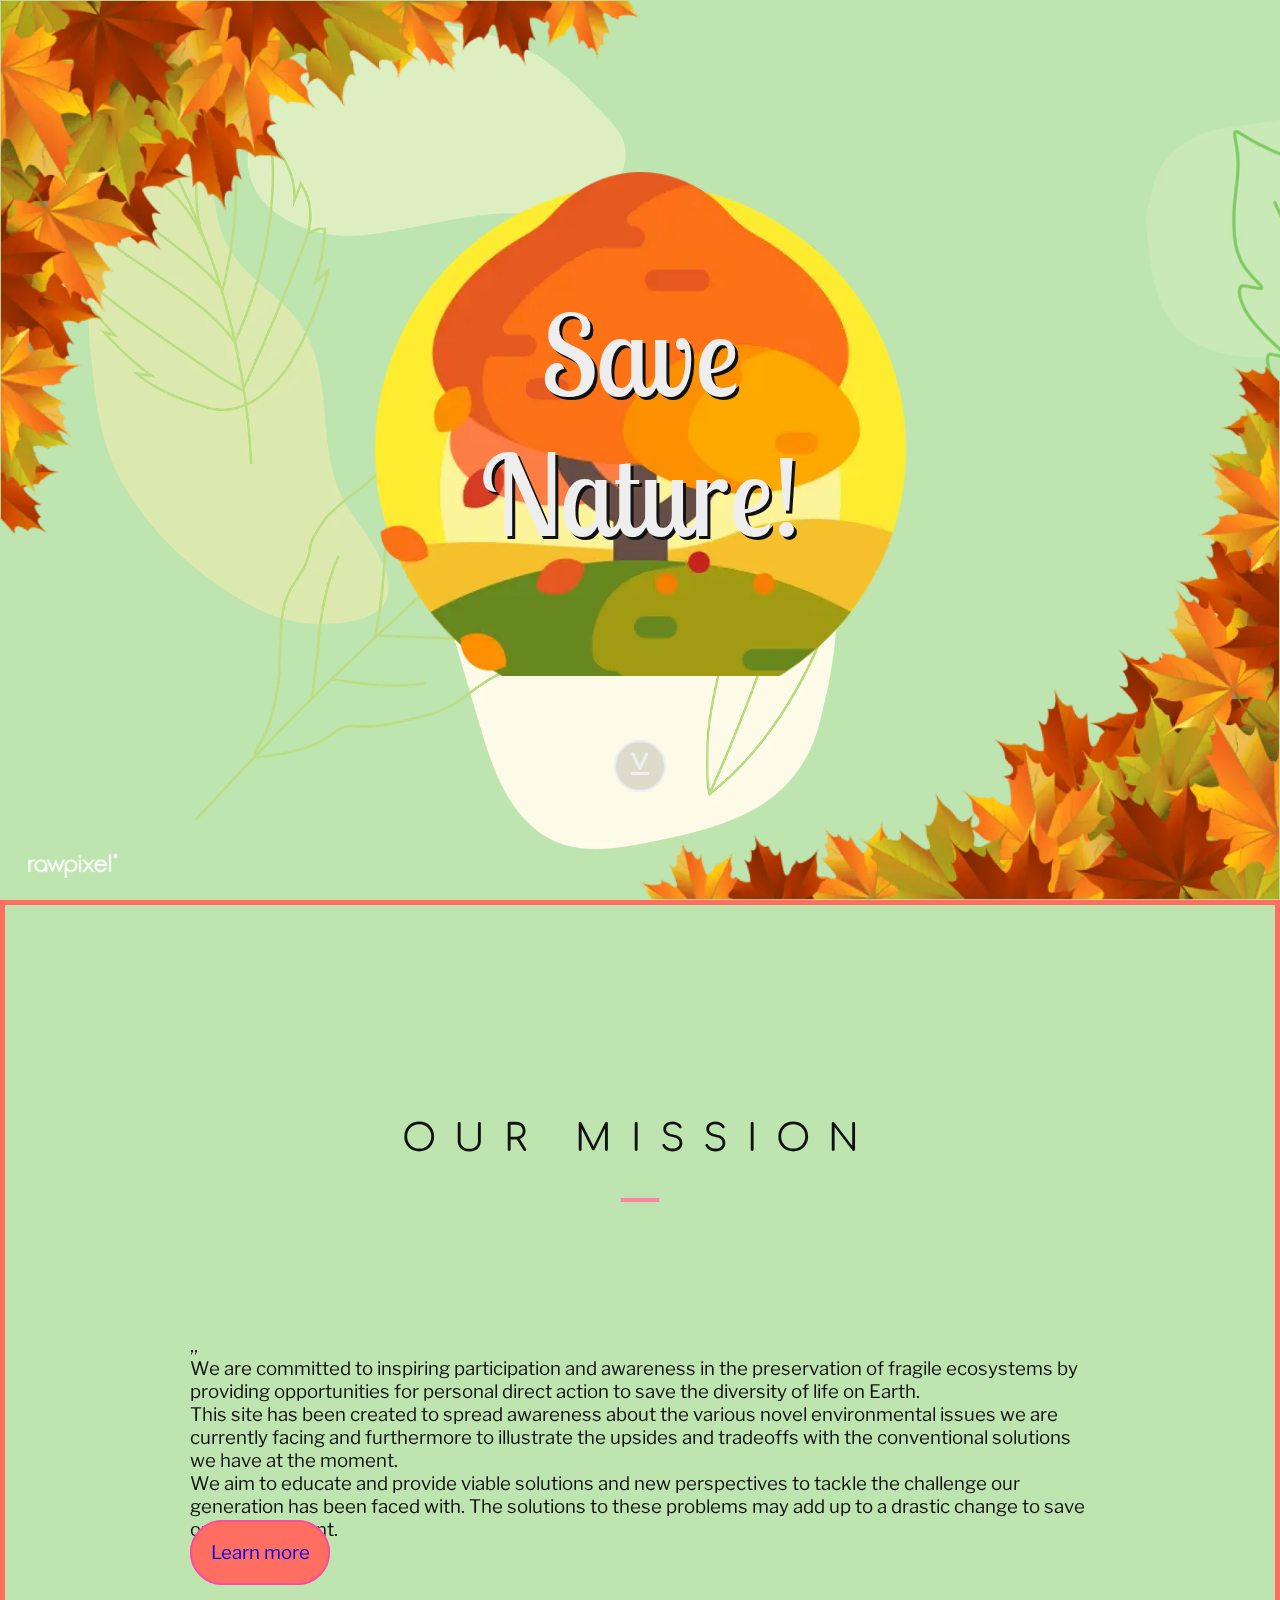
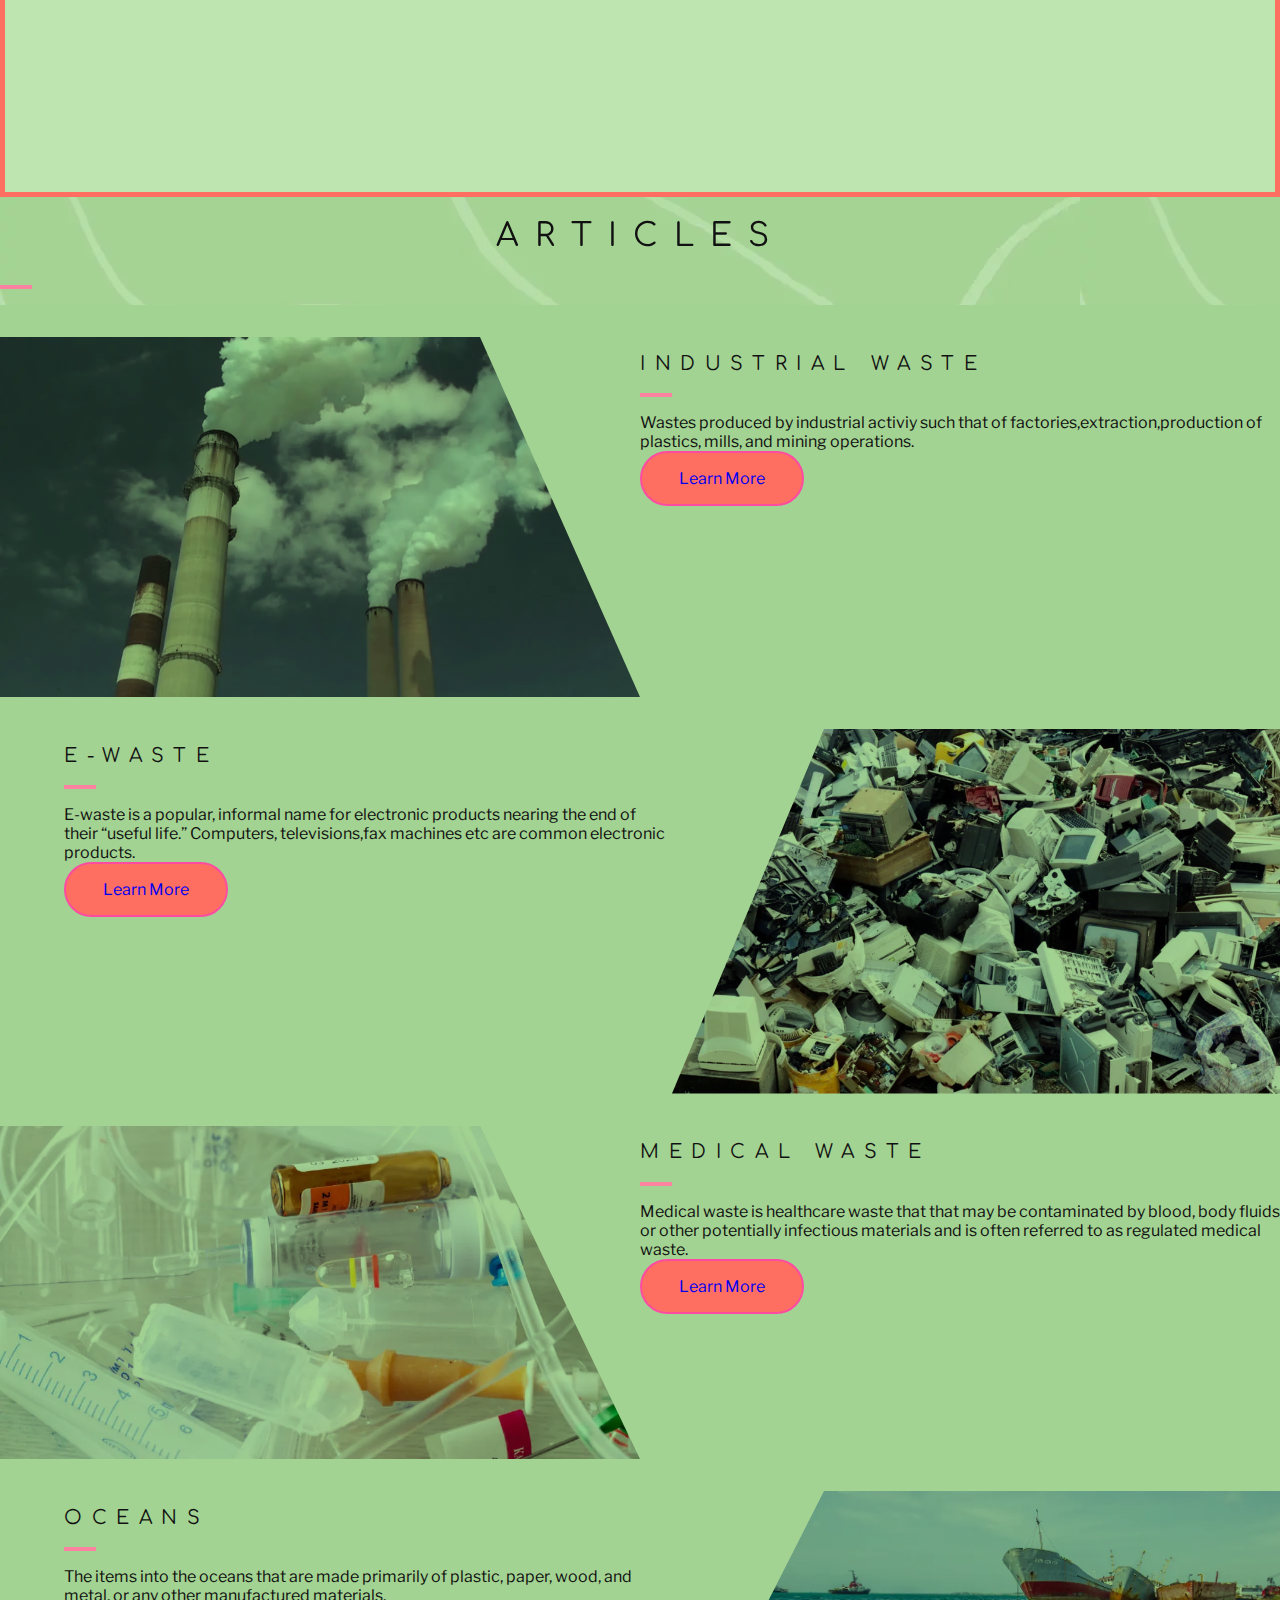
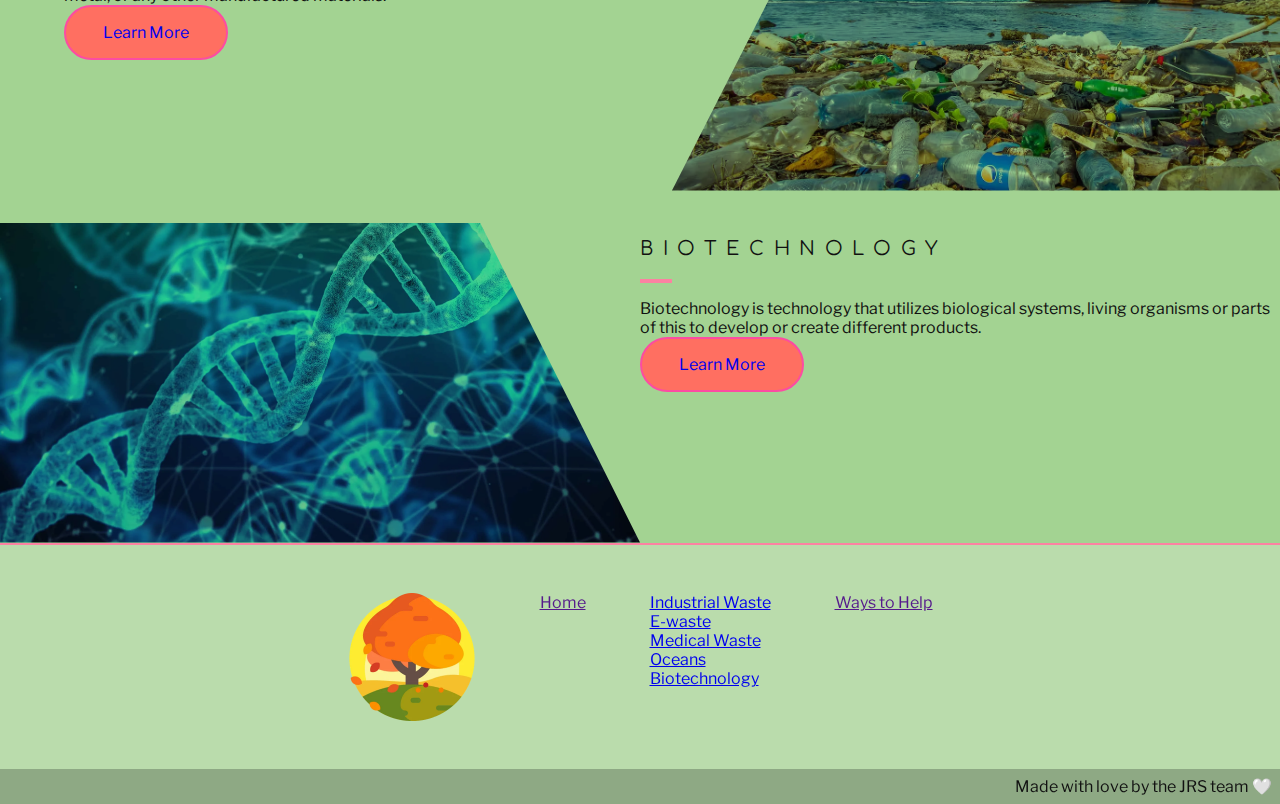
<file: index.html>
<!--
We're no strangers to love
You know the rules and so do I
A full commitment's what I'm thinking of
You wouldn't get this from any other guy

I just wanna tell you how I'm feeling
Gotta make you understand

Never gonna give you up
Never gonna let you down
Never gonna run around and desert you
Never gonna make you cry
Never gonna say goodbye
Never gonna tell a lie and hurt you

We've known each other for so long
Your heart's been aching, but
You're too shy to say it
Inside, we both know what's been going on
We know the game and we're gonna play it

And if you ask me how I'm feeling
Don't tell me you're too blind to see

Never gonna give you up
Never gonna let you down
Never gonna run around and desert you
Never gonna make you cry
Never gonna say goodbye
Never gonna tell a lie and hurt you

Never gonna give you up
Never gonna let you down
Never gonna run around and desert you
Never gonna make you cry
Never gonna say goodbye
Never gonna tell a lie and hurt you

(Ooh, give you up)
(Ooh, give you up)
Never gonna give, never gonna give
(Give you up)
Never gonna give, never gonna give
(Give you up)

We've known each other for so long
Your heart's been aching, but
You're too shy to say it
Inside, we both know what's been going on
We know the game and we're gonna play it

I just wanna tell you how I'm feeling
Gotta make you understand

Never gonna give you up
Never gonna let you down
Never gonna run around and desert you
Never gonna make you cry
Never gonna say goodbye
Never gonna tell a lie and hurt you

Never gonna give you up
Never gonna let you down
Never gonna run around and desert you
Never gonna make you cry
Never gonna say goodbye
Never gonna tell a lie and hurt you

Never gonna give you up
Never gonna let you down
Never gonna run around and desert you
Never gonna make you cry
Never gonna say goodbye
Never gonna tell a lie and hurt you 
-->
 
<!DOCTYPE html>
<html lang="en">
<head>
    <meta charset="UTF-8">
    <meta http-equiv="X-UA-Compatible" content="IE=edge">
    <meta name="viewport" content="width=device-width, initial-scale=1.0">
    <link rel="stylesheet" href="css/styles.css">
    <link rel="stylesheet" href="css/index.css">
    <script defer src="scripts/index.js"></script>
    <title>Save Nature!</title>
</head>

<body>
    <main>
        <section class="section-pastel">
            <div class="div-save_nature">
                <div class="div-text-display">
                    <span>Save</span>
                    <span>Nature!</span>
                </div>
    
                <a class="text-arrow" href="#mission">
                    <span>v</span>
                </a>

            </div>
        </section>

        <div class="texts">
        </div>


        <section id="mission" class="section-about section-content">
            <div class="div-title hidden">
                <h1 class="hidden">OUR MISSION</h1>
                <div class="title-line hidden"></div>
            </div>
            <section class="section-inner_content section-quote hidden">
                <span class="quotes">,,</span>
                <span>We are committed to inspiring participation and awareness in the preservation of fragile ecosystems by providing opportunities for personal direct action to save the diversity of life on Earth.</span>
                <span>This site has been created to spread awareness about the various novel environmental issues we are currently facing and furthermore to illustrate the upsides and tradeoffs with the conventional solutions we have at the moment.</span>
                <span>We aim to educate and provide viable solutions and new perspectives to tackle the challenge our generation has been faced with. The solutions to these problems may add up to a drastic change to save our environment.</span>
                <div class="center">
                <a href="/solutions.html" class="a-learn_more">Learn more</a>
                </div>
            </section>
        </section>

        <div class="center">    
            <h1>ARTICLES</h1>
            <div class="title-line"></div>
        </div>

        <section class="section-topic section-topic_leftimg section-topic_ewaste hidden">
            <div class="div-topic left">
                <img class="hidden" src="./images/index/industrial-waste.webp" alt="" width="100%">
            </div>
            <div class="div-topic right">
                <h2>INDUSTRIAL WASTE</h2>
                <div class="title-line"></div>
                <span>Wastes produced by industrial activiy such that of factories,extraction,production of plastics, mills, and mining operations. </span> 
                <a href="/indus.html" class="a-learn_more">Learn More</a>
            </div>
        </section>
        
        <section class="section-topic section-topic_rightimg hidden hidden-right">
            <div class="div-topic left">
                <h2>E-WASTE</h2>
                <div class="title-line"></div>
                <span>E-waste is a popular, informal name for electronic products nearing the end of their “useful life.” Computers, televisions,fax machines etc are common electronic products. </span> 
                <a href="/e-waste.html" class="a-learn_more">Learn More</a>
            </div>
            <div class="div-topic right">
                <img class="hidden hidden-right" src="./images/index/e-waste.webp" alt="" width="100%">
            </div>
        </section>
        
        <section class="section-topic section-topic_leftimg section-topic_ewaste hidden">
            <div class="div-topic left">
                <img class="hidden" src="./images/index/medical-waste.webp" alt="" width="100%">
            </div>
            <div class="div-topic right">
                <h2>MEDICAL WASTE</h2>
                <div class="title-line"></div>
                <span>
                    Medical waste is healthcare waste that that may be contaminated by blood, body fluids or other potentially infectious materials and is often referred to as regulated medical waste.                </span> 
                <a href="/med.html" class="a-learn_more">Learn More</a>
            </div>
        </section>
        
        <section class="section-topic section-topic_rightimg hidden hidden-right">
            <div class="div-topic left">
                <h2>OCEANS</h2>
                <div class="title-line"></div>
                <span> The items into the oceans that are made primarily of plastic, paper, wood, and metal, or any other manufactured materials.</span> 
                <a href="/oceans.html" class="a-learn_more">Learn More</a>
            </div>
            <div class="div-topic right">
                <img class="hidden hidden-right" src="./images/index/oceans.webp" alt="" width="100%">
            </div>
        </section>
        
        <section class="section-topic section-topic_leftimg section-topic_ewaste hidden">
            <div class="div-topic left">
                <img class="hidden" src="./images/index/biot.webp" alt="" width="100%">
            </div>
            <div class="div-topic right">
                <h2>BIOTECHNOLOGY</h2>
                <div class="title-line"></div>
                <span>
                    Biotechnology is technology that utilizes biological systems, living organisms or parts of this to develop or create different products.</span> 
                    <a href="/biot.html" class="a-learn_more">Learn More</a>
                </div>
            </section>
        </main>
        
    <footer>
        <section class="section-footer-center">
            <div class="div-column">
                <img src="./images/logo.webp" alt="" width="128px">
            </div>
            <div class="div-column">
                <a href="">Home</a>
            </div>
    
            <div class="div-column">
                <a href="indus.html">Industrial Waste</a>
                <a href="e-waste.html">E-waste</a>
                <a href="med.html">Medical Waste</a>
                <a href="oceans.html">Oceans</a>
                <a href="biot.html">Biotechnology</a>
            </div>
    
            <div class="div-column">
                <a href="">Ways to Help</a>
            </div>
        </section>

        <div class="div-bottom_right">
            <span>Made with love by the JRS team 🤍</span>
        </div>
    </footer>
</body>

</html>
</file>
<file: css/styles.css>
@import url('https://fonts.googleapis.com/css2?family=Abril+Fatface&family=Bungee+Shade&family=Comfortaa&family=Libre+Franklin&family=Lobster+Two:wght@400;700&display=swap');

html, body {
    font-family: 'Libre Franklin', sans-serif;
    scroll-behavior: smooth;
    margin: 0;
    box-sizing: border-box;
    height: 100%;
    background-color: #bee5b0;
    color: #111;
}

header {
    margin-left: 1em;
    padding-bottom: 1em;
    border-bottom: 1px solid black;
}

header a {
    color: #111;
    text-decoration: none;
}

header ul {
    padding: 0;
}
 
header li {
    padding: 1em;
    display: inline-block;
    margin: 1em 0 0 0.5em;
}

header li:hover {
    background-color: #fc82a2aa;
}

.div-title {
    display: flex;
    flex-direction: column;
    margin-top: 4em;
    align-items: center;
    justify-content: center;
}

h1 {
    font-family: "Comfortaa";
    font-weight: normal;
    font-size: 2em;
    letter-spacing: 0.5em;
    margin-bottom: 1em;
}

h2 {
    font-family: "Comfortaa";
    font-weight: normal;
    font-size: larger;
    letter-spacing: 0.5em;
    margin-bottom: 1em;
}

.title-line {
    width: 2em;
    border-bottom: 4px solid #fc82a2;
    margin-bottom: 1em;
}

.content-corner {
    height: 2em;
    width: 2em;
    border-left: 4px solid #fc82a2;
    border-top: 4px solid #fc82a2;
}

footer {
    background-color: #badcac;
    border-top: 2px solid #fc82a2;
}

.section-footer-center {
    display: flex;
    justify-content: center;
    bottom: 0;
    padding: 3em;
}

footer .div-column {
    margin: 0 2em 0 2em;
    display: flex;
    flex-direction: column;
}

footer .div-bottom_right {
    background-color: #8ea984;
    padding: 0.5em;
    text-align: right;
}
</file>
<file: css/index.css>
@import url('https://fonts.googleapis.com/css2?family=Libre+Franklin&family=Lobster+Two:wght@400;700&display=swap');

@keyframes leaves-in {
    0% {
        background-position: -1000px -1000px, 1000px 1000px, 0 0;
        background-size: 100%, 100%, cover;
    }

    100% {
        background-position: top left, bottom right;
        background-size: 50%, 50%, cover;
    }
}

@keyframes arrow-bob {
    0% {
        transform: translateY(0);
    }

    50% {
        transform: translateY(0.5em);
    }

    100% {
        transform: translateY(0);
    }
}

@keyframes appear {
    0% {
        opacity: 0%;
    }

    100% {
        opacity: 100%;
    }
}

@keyframes slide-in {
    0% {
        transform: translateX(-20%);
    }
    100% {
        transform: translateX(0%);
    }
}

header {
    opacity: 0;
    position: fixed;
}

main {
    margin: 0;
    background-image: url(../images/index/line-art-background.webp);
}

.section-pastel {
    background-image: url("../images/index/leaves-top.webp"), url("../images/index/leaves-bottom.webp"), url("../images/index/line-art-leaves.webp");
    background-position: top left, bottom right;
    background-repeat: no-repeat, no-repeat, repeat-x;
    background-blend-mode: normal, normal, overlay;
    margin: 0;
    height: 100vh;
    background-color: #bee5b0;
    background-size: 50%, 50%, cover;
    animation: leaves-in 700ms ease;
}

.div-save_nature {
    height: 100%;
    display: flex;
    flex-direction: column;
    align-items: center;
    justify-content: center;
    animation: appear 700ms ease;
}

.div-text-display {
    color: #eee;
    font-size: 7em;
    font-family: "Lobster Two";
    text-align: center;
    padding: 1em;
    background-image: url("../images/logo.webp");
    background-size: cover;
}

.div-text-display span {
    filter: drop-shadow(3px 3px #111);
    display: block;
    padding: 0;
    margin: 0;
}

.div-text-display:nth-child(1) {
    animation: slide-in 400ms ease;
}

.div-text-display:nth-child(2) {
    animation: slide-in 600ms ease;
}

.text-see {
    font-size: 1.2em;
    font-family: 'Comfortaa';
    text-decoration: underline;
}

.text-arrow {
    color: #eee;
    text-align: center;
    align-items: center;
    width: 1.5em;
    height: 1.5em;
    border: 2px solid #eee;
    border-radius: 50%;
    font-family: "Comfortaa";
    font-weight: bold;
    font-size: 2em;
    transform: translateY(2em);
    animation: arrow-bob 2s infinite ease-in-out;

    background-color: #0000001f;
    background-blend-mode: overlay;
}


.section-about {
    min-height: 98.5vh; 
    font-size: 14pt;
    border: solid 5px #ff6f61;
    background-image: url(../images/index/mission-bg.webp);
    background-size: cover;
    background-position: center;
    background-attachment: fixed;
    background-blend-mode: lighten;
}

h1 {
    text-align: center;
}

.section-content {
    display: grid;
    justify-items: center;
    text-align: left;
    background-color: #bee5b0;
    background-size: cover;
}

.section-inner_content {
    display: flex;
    flex-direction: column;
    max-width: 900px;
}

.section-about {
    margin: 0;
}

.section-topic {
    display: flex;
}

.section-topic_leftimg img {
    clip-path: polygon(0% 0%, 0% 100%, 100% 100%, 75% 0%);
}

.section-topic_rightimg img {
    clip-path: polygon(25% 0%, 0% 100%, 100% 100%, 100% 0%)
}   

.section-topic img {
    mix-blend-mode: multiply;
}

.div-topic {
    padding-top: 2em;
    background-color: #a3d392;
    display: flex;
    flex-direction: column;
    position: relative;
    width: 50%;
}

.section-topic_rightimg .left {
    padding-left: 4em;
}

.a-learn_more {
    background-color: #ff6f61;
    text-align: center;
    width: 128px;
    text-decoration: none;
    padding: 1em;
    border: 2px solid #fc4ca2;
    border-radius: 50px;
    transition: all 100ms;
}

.a-learn_more:hover {
    transform: translateY(-8px);
    color: #eee;
    filter: drop-shadow(0px 8px black);
}
</file>
